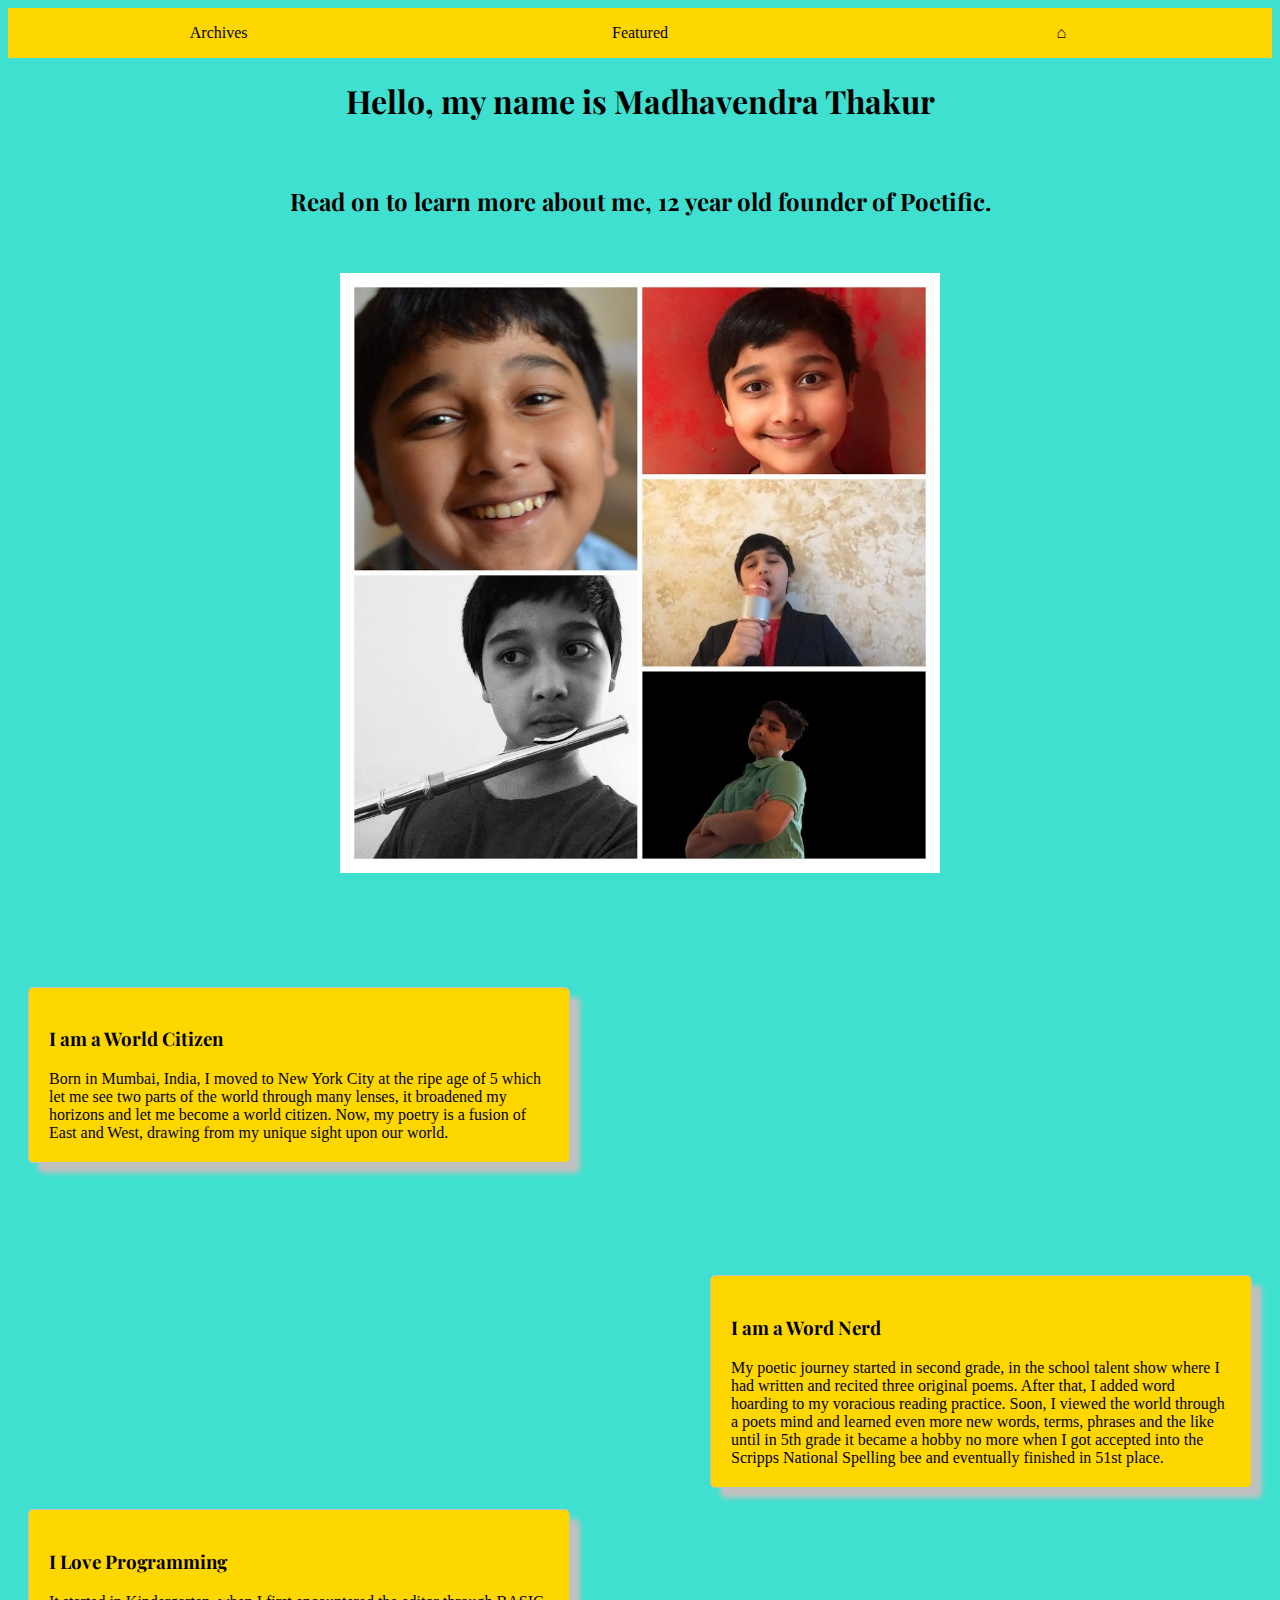
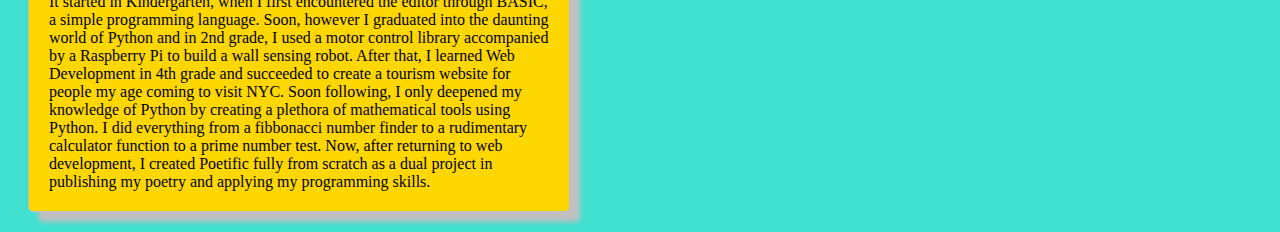
<file: aboutme.html>
<!DOCTYPE html>
<html>
<head>
  <title>Poetific:About Me</title>
  <link rel="shortcut icon" href="favicon.ico" type="image/x-icon" />
<link href="https://fonts.googleapis.com/css2?family=Playfair+Display&display=swap" rel="stylesheet">

<style>
  a {
    text-align:center;
    width:33vw;
    color: inherit;
    text-decoration: inherit;
    font-family:Playfair-Display;
  }
  
  a:hover{
  background: #a69a9a;
  }
  
#navbar {
  display:flex;
  justify-content:space-around;
  background:turquoise;
  padding-side:8;
  background:gold;
  left:0;
  top:0

}

body{
  background:turquoise;

}
h1{
  font:100px;
  overflow:visible;
}
#top{
text-align: center; 
font-family: 'Playfair Display', serif;
}

.info{
border:1px solid silver;
border-radius: 5px;
width: 500px;
background: gold;
box-shadow:10px 10px 5px silver;
padding: 20px 20px;
margin: 20px 20px;
}

.right{
float:right;
}
.image{
  width:600px;
  height:600px;
 text-align:center; 
}
h3{
  font-family: 'Playfair Display', serif;
}
@media screen and (max-width:600px){
  a{
}
</style>
<link href="https://fonts.googleapis.com/css2?family=Abril+Fatface&display=swap" rel="stylesheet">
</head>

<body>

<div id="navbar">
    <a href="archives.html"><p>Archives</p></a>
    <a href="featured.html"><p>Featured</p></a>
    <a href="index.html" ><p font=50px>&#8962;</p></a>
</div>


<div id= "top">
<h1> Hello, my name is Madhavendra Thakur</h1><br><h2>Read on to learn more about me, 12 year old founder of Poetific. </h2>
</div>


<br><br>
<center><img class="image" src="MT-collage.jpg"></center>


<br><br><br><br><br>
<div class="info"> <h3>I am a World Citizen</h3>
Born in Mumbai, India, I moved to New York City at the ripe age of 5 which let me see two parts of the world through many lenses, it broadened my horizons and let me become a world citizen. Now, my poetry
is a fusion of East and West, drawing from my unique sight upon our world.</div>

<br><br><br><br>
<div class="info right"> <h3>I am a Word Nerd</h3>
My poetic journey started in second grade, in the school talent show where I had written and recited three original poems. After that, 
I added word hoarding to my voracious reading practice. Soon, I viewed the world through a poets mind and learned even more new words, terms, phrases and the
 like until in 5th grade it became a hobby no more when I got accepted into the Scripps National Spelling bee and eventually finished in 51st place.</div>

<br><br><br><br><br><br><br><br><br><br><br><br><br>
 <div class="info" > <h3>I Love Programming</h3>
It started in Kindergarten, when I first encountered the editor through BASIC, a simple programming language. Soon, however I graduated into the daunting world of Python and in 2nd grade, I used 
a motor control library accompanied by a Raspberry Pi to build a wall sensing robot. After that, I learned Web Development in 4th grade and succeeded to create a tourism website for people my age coming to 
visit NYC. Soon following, I only deepened my knowledge of Python by creating a plethora of mathematical tools using Python. I did everything from a fibbonacci number finder to a rudimentary calculator
 function to a prime number test. Now, after returning to web development, I created Poetific fully from scratch as a dual project in publishing my poetry and applying my programming skills.</div>
 
 
</body>

</html>
</file>
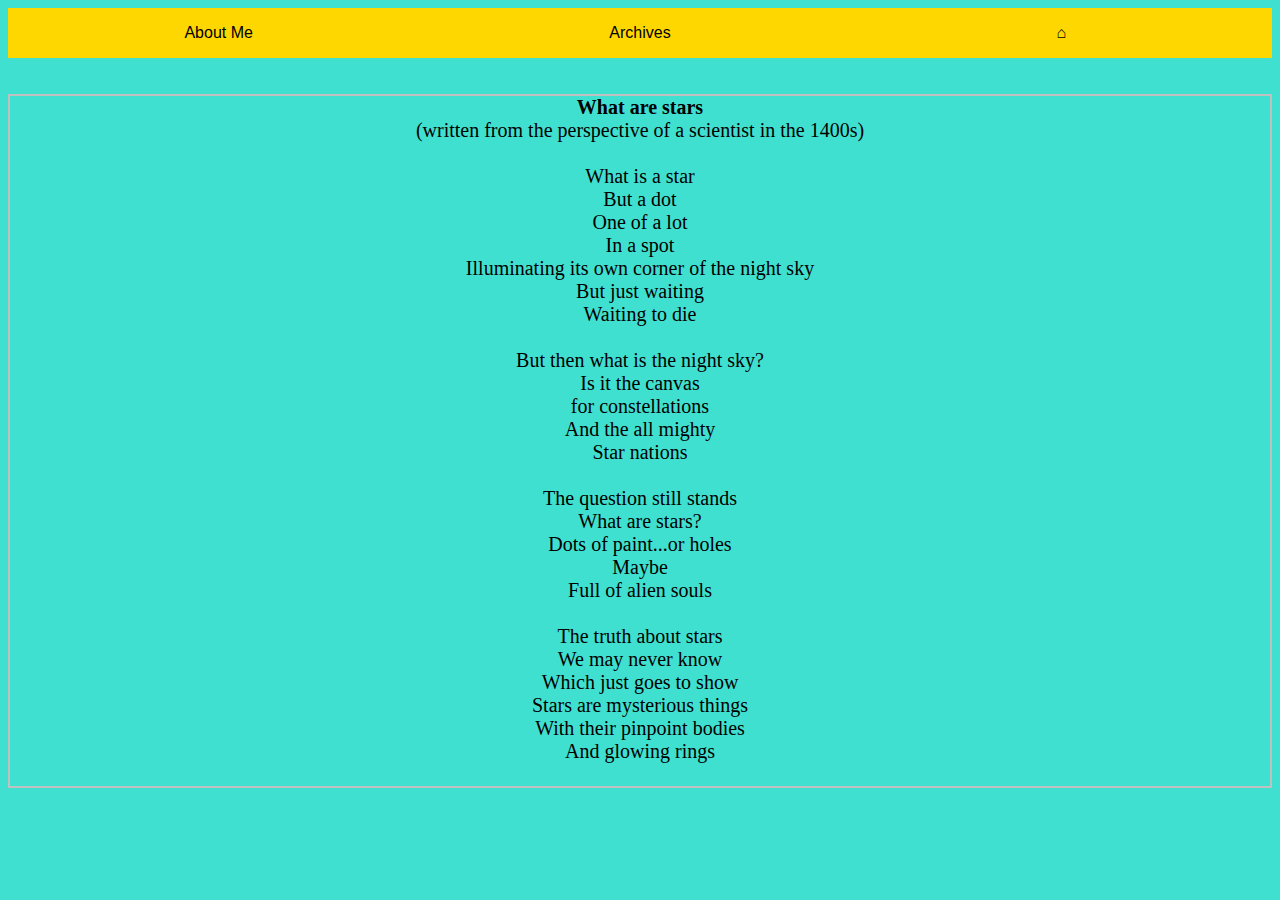
<file: featured.html>
<!DOCTYPE html>
<html>

<head>
  <title>Poetific: Featured</title>
  <link rel="shortcut icon" href="favicon.ico" type="image/x-icon" />
<style>
  a {
    text-align:center;
    width:33vw;
    color: inherit;
    text-decoration: inherit;
    font-family:sans-serif;
  }
  
  a:hover{
  background: #a69a9a;
  }
  
  #poem{
  border: silver solid 2px;
  Text-align:center;
  font-size:20px;
}
body{
  background:turquoise;
  
}
#navbar {
  display:flex;
  justify-content:space-around;
  background:turquoise;
  padding-side:8;
  background:gold;
  left:0;
  top:0
  }

</style>

</head>

<body>
  <div id="navbar">
    <a href="aboutme.html"><p>About Me</p></a>
    <a href="archives.html"><p>Archives</p></a>
    <a href="index.html" ><p font=50px>&#8962;</p></a>
</div>
<br><br>
<div id="poem">
  
  <b>What are stars<br></b> (written from the perspective of a scientist in the 1400s)<br><br>
What is a star<br>
But a dot<br>
  One of a lot<br>
  In a spot<br>
  Illuminating its own corner of the night sky<br>
  But just waiting<br>
  Waiting to die<br><br>
  But then what is the night sky?<br>
  Is it the canvas<br>
  for constellations<br>
  And the all mighty<br>
  Star nations<br><br>
  The question still stands<br>
  What are stars?<br>
  Dots of paint...or holes<br>
  Maybe<br>
  Full of alien souls<br><br>
  The truth about stars<br>
  We may never know<br>
  Which just goes to show<br>
  Stars are mysterious things<br>
  With their pinpoint bodies<br>
  And glowing rings<br><br>

  
  
  
  
</div>

</body>





</html>
</file>
